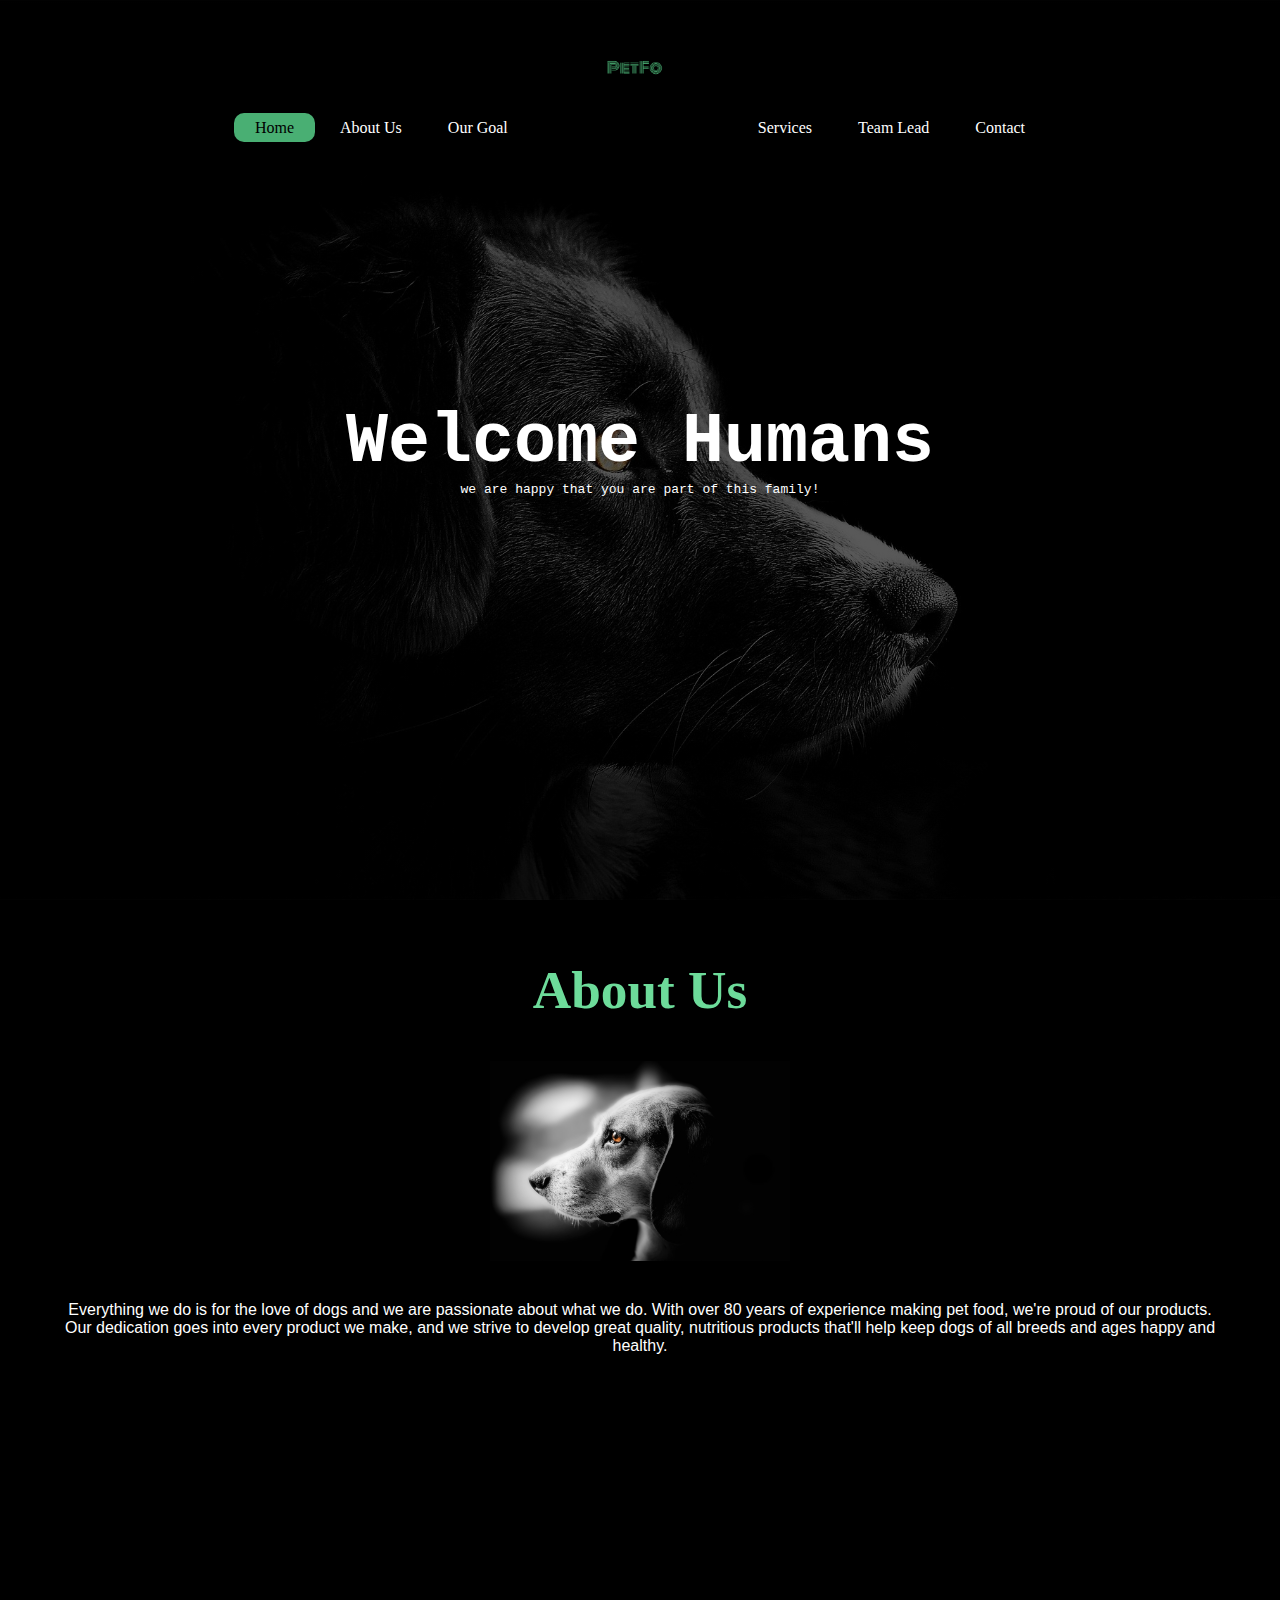
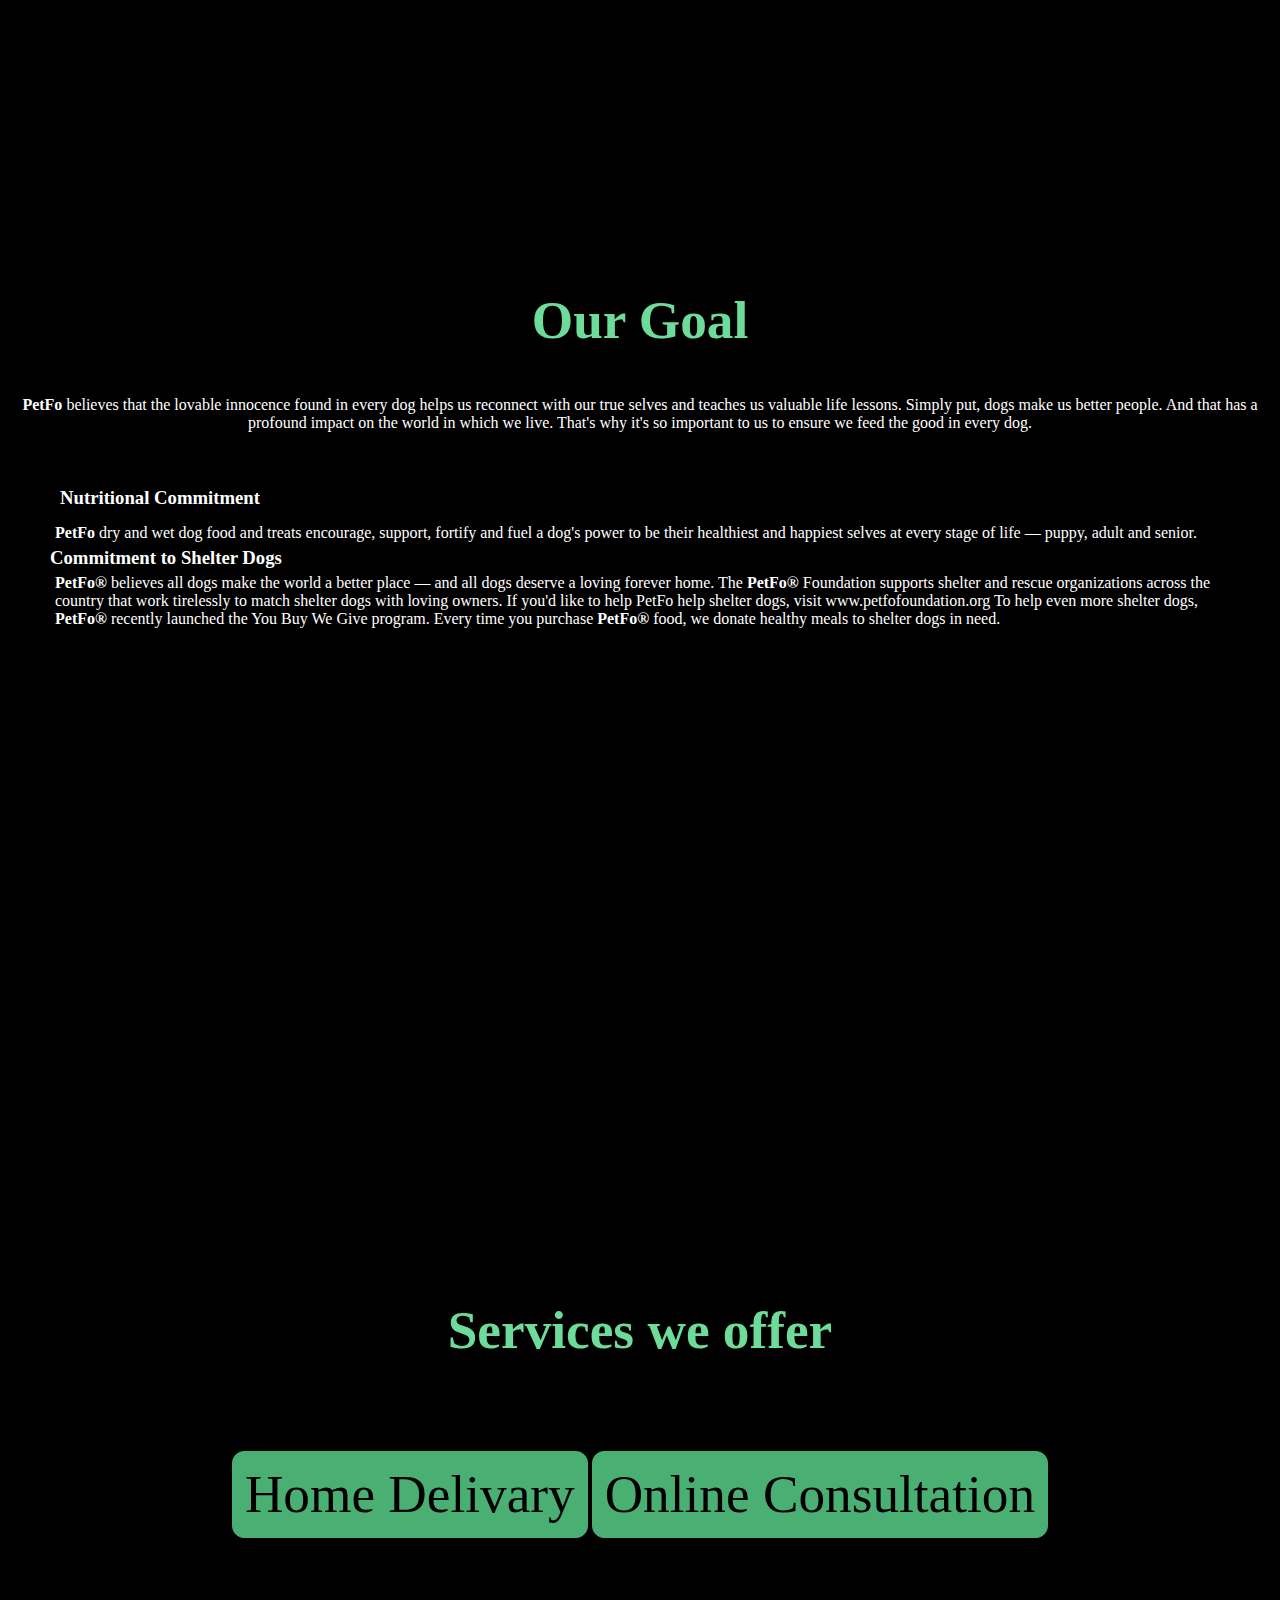
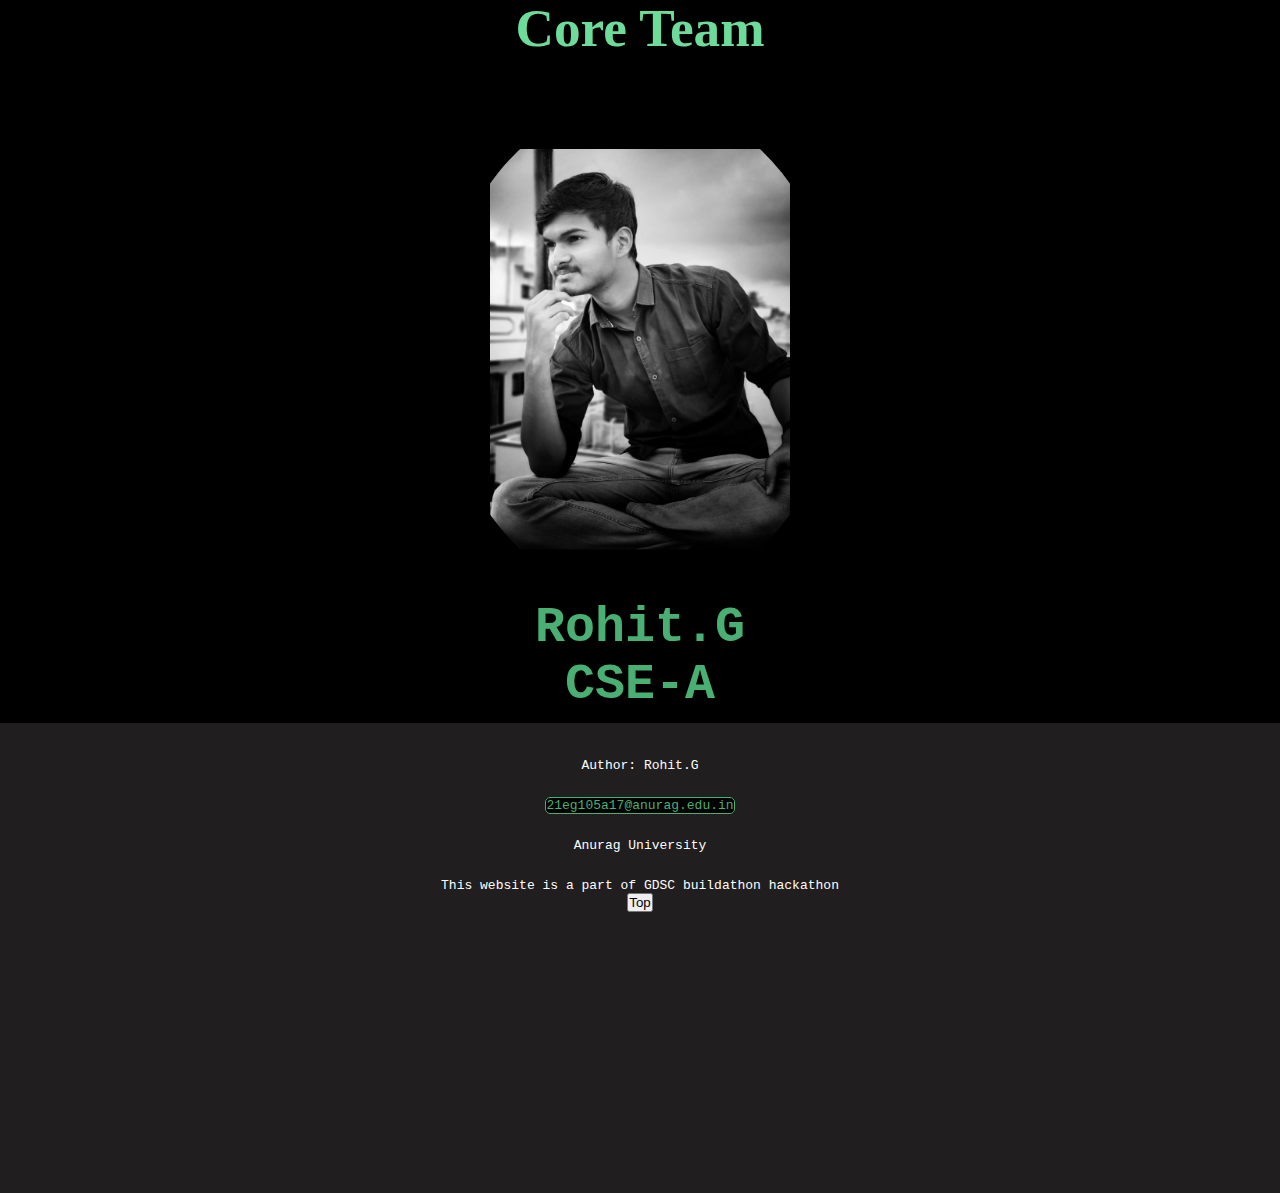
<file: GDSC/GDSC practice/round2_webpage/main.html>
<html lang="en">
<head>
    <meta charset="UTF-8">
    <meta http-equiv="X-UA-Compatible" content="IE=edge">
    <meta name="viewport" content="width=device-width, initial-scale=1.0">
    <link rel="stylesheet" href="round2.css">
    <link rel="stylesheet" href="https://cdn.jsdelivr.net/npm/bootstrap@5.1.3/dist/css/bootstrap.min.css" integrity="sha384-1BmE4kWBq78iYhFldvKuhfTAU6auU8tT94WrHftjDbrCEXSU1oBoqyl2QvZ6jIW3" crossorigin="anonymous">
    <title>Main</title>
</head>
<body>
    <header>
        <div class="main">
            <center>
                <ul>
                    
                    <li class="active"><a href="#">Home</a></li>
                    <li><a href="#about" > About Us</a></li>
                    <li><a href="#mission">Our Goal</a></li>
                    <img src="imgs/logo1.png" class="logo"  alt="">
                    <li><a href="#services">Services</a></li>
                    <li><a href="#team">Team Lead</a></li>
                    <li><a href="#contact">Contact</a></li>
                </ul>
            </center>   
        </div>
        
        <div class="title" id="start">
            <h1> Welcome Humans</h1>
            <center>
            <p>we are happy that you are part of this family!</p>
            </center>
        </div>
    </header>
   
    <div class="aboutUs" id="about">
        <center>
            <h1>About Us </h1>
            <img src="imgs/pets-2.jpg" class="about-pet">
            
            <p>Everything we do is for the love of dogs and we are passionate about what we do. With over 80 years of experience making pet food, we're proud of our products. Our dedication goes into every product we make, and we strive to develop great quality, nutritious products that'll help keep dogs of all breeds and ages happy and healthy.</p>
        </center>
    </div>

    <div class="mission" id="mission">
        
            <center>
                <h1>Our Goal</h1>

                <p><b> PetFo </b>    believes that the lovable innocence found in every dog helps us reconnect with our true selves and teaches us valuable life lessons. Simply put, dogs make us better people. And that has a profound impact on the world in which we live.

                    That's why it's so important to us to ensure we feed the good in every dog.</p>
            </center>
        <div style="padding: 40px;">    
            <h3 style="padding: 10px;">Nutritional Commitment</h3>
            <p><b>PetFo </b> dry and wet dog food and treats encourage, support, fortify and fuel a dog's power to be their healthiest and happiest selves at every stage of life — puppy, adult and senior.</p>
            <h3>Commitment to Shelter Dogs</h3>
            <p><b>PetFo®</b> believes all dogs make the world a better place — and all dogs deserve a loving forever home.

                The <b>PetFo® </b>Foundation supports shelter and rescue organizations across the country that work tirelessly to match shelter dogs with loving owners. If you'd like to help PetFo help shelter dogs, visit www.petfofoundation.org
                
                To help even more shelter dogs, <b>PetFo®</b> recently launched the You Buy We Give program. Every time you purchase <b>PetFo®</b> food, we donate healthy meals to shelter dogs in need.</p>
        </div>

    </div>
    
    <div class="services" id="services">
        <center>
            <h1>Services we offer</h1>
            <h4>Home Delivary</h4>
            <h4>Online Consultation</h4>
        </center>   
    </div>

    <div class="team" id="team">
        <center><h1>Core Team</h1>
            <div class="self">
                <img src="imgs/self.jpeg" class="self-img">
            </div>
            <h4>Rohit.G</h4>
            <h4>CSE-A</h4>
            

        </center>
    </div>
    
    <footer class="contact" id="contact">
        <p>Author: Rohit.G</p>
        <p><a href="mailto:21eg105a17@anurag.edu.in">21eg105a17@anurag.edu.in</a></p>
        <p>Anurag University</p>
        <p>This website is a part of GDSC buildathon hackathon</p>
        <button type="button" class="btn btn-primary btn-sm top"><a href="#start"> Top</a></button>

    </footer>

    
</body>
</html>
</file>
<file: GDSC/GDSC practice/round2_webpage/round2.css>
*{
    margin: 0;
    padding: 0;
}


header{
    background-image:linear-gradient(rgba(0, 0, 0, 0.651), rgba(0,0,0,0.651)), url(imgs/pets.jpg);
    height: 100vh;
    background-size: cover;
    background-position: center;
}




ul{
    list-style-type: none;
    float:none;
    

}

ul li{
    font-family: 'Times New Roman', 'Lato';
    display: inline-block;
    margin-top: 25px;
}

ul li a{
    text-decoration: none;
    color: white;
    padding: 5px 20px;
    border: 1px solid transparent;
    transition: 0.6s ease;
}

footer{
    text-align: center;
    padding: 5px;
}

footer p{
    font-family: monospace;
    margin-top: 25px;
}

footer p a{
    text-decoration: none;
    color: #49AF73;
    background-color: black;
    border-radius: 5px;
    border: 1px solid ;
    transition: 0.5s ease-in-out;
}

footer p a:hover{
    background-color: #49AF73;
    border-radius: 10px;
    color: black;
}

footer button a{
    
    text-decoration: none;
    color: #000000;
    font-weight: 300;
    border-radius: 10px;
   
    transition: 0.5s ease-in-out;
}

.logo{

    width: 200px;
    height: auto;
    border-radius: 50px;
}


u{
    color: #49AF73 ;
}

ul li a:hover{
    background-color: #49AF73;
    border-radius: 10px;
    color: black;
}

ul li.active a{
    border-radius: 10px;
    background-color: #49AF73;
    color: black;
}



.aboutUs{
    

    /* background-image:linear-gradient(rgba(0, 0, 0, 0.651), rgba(0,0,0,0.651)), url(aboutus.jpg); */
    height: 100vh;
    background-size: cover;
    background-position: center;
    background-color: rgb(0, 0, 0);
    color: rgb(255, 255, 255); 
    padding: 20px;
    font-weight: 100;
    padding: 20px;
    font-family:-apple-system, BlinkMacSystemFont, 'Segoe UI', Roboto, Oxygen, Ubuntu, Cantarell, 'Open Sans', 'Helvetica Neue', sans-serif;
    

}

.about-pet{
    width: 300px;
    
    
}

.aboutUs p{
    padding: 40px;
}

.aboutUs h1{
    font-family:"Roboto Slab";
    padding: 40px;
    font-weight: 700;
    font-size: 53.28px;
    color: rgb(109, 219, 154);
    
}



.main{
    max-width: 1200px;
    margin: auto;
}

.title{
    position: absolute;
    left: 50%;
    top: 50%;
    transform: translate(-50%, -50%); 
    font-family: monospace;
}

.title h1{
    color:#fff;
    font-size: 70px;
}

.title p{
    color:#fff;
    
}

.mission{
    height: 110vh;
    background-color: rgb(0, 0, 0);
    color: #fff;
    padding: 10px;
    
    
}

.mission h1 {
  
    font-family:"Roboto Slab";
    padding: 40px;
    font-weight: 600;
    font-size: 53.28px;
    color: rgb(109, 219, 154);
}

.mission p{
    color: white;
    padding: 5px;
}

.services{
    height: auto;
    background-color: black;
    color: #fff;
    padding: 10px;
}

.services h1 {
  
    font-family:"Roboto Slab";
    padding: 40px;
    font-weight: 700;
    font-size: 53.28px;
    color: rgb(109, 219, 154);
}



.services h4{
    font-family: "Roboto Slab";
    display: inline-block;
    border-style: double;
    border-color: #49AF73;
    border-radius: 12px;
    background-color: #49AF73;
    
    margin-top: 50px;
    list-style-type: none;
    text-decoration: none;
    color: rgb(0, 0, 0);
    padding: 10px;
    font-weight: 500;
    font-size: 53.26px;
    
}

.team{
    height: auto;
    background-color: black;
    color: #fff;
    padding: 10px;
}

.team h1 {
  
    font-family:"Roboto Slab";
    padding: 40px;
    font-weight: 600;
    font-size: 53.28px;
    color: rgb(109, 219, 154);
}

.team{
    color: #49AF73;
    height: auto;
}

.self-img{
    width: 400px;
    border-radius: 50%;
}

.team h4{
    font-family: monospace;
    font-size: 50px;

}

.contact{
    height: 50vh;
    background-color: rgb(32, 30, 30);
    color: #fff;
    padding: 10px;


}
</file>
